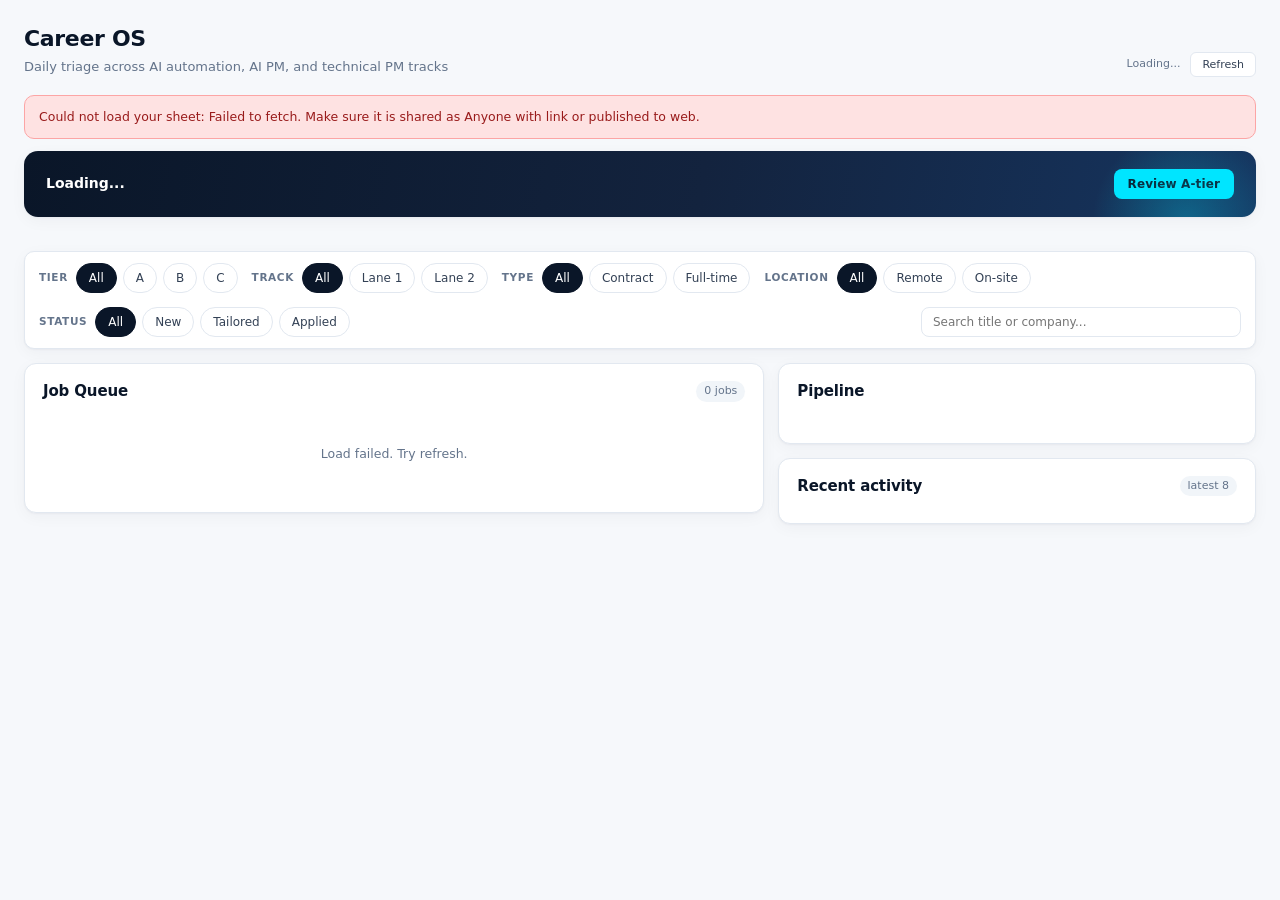
<file: career-os-dashboard.html>
<!DOCTYPE html>
<html lang="en">
<head>
<meta charset="UTF-8">
<meta name="viewport" content="width=device-width, initial-scale=1">
<title>Career OS</title>
<style>
:root{color-scheme:light;--navy:#0A1628;--navy-2:#13233e;--cyan:#00E5FF;--cyan-2:#06b6d4;--amber:#FFB800;--amber-soft:#fef3c7;--bg:#f6f8fb;--card:#fff;--ink:#0A1628;--ink-2:#334155;--ink-3:#64748b;--border:#e2e8f0;--border-2:#cbd5e1;--green:#15803d;--green-soft:#dcfce7;--red:#991b1b;--red-soft:#fee2e2;--shadow:0 1px 2px rgba(10,22,40,.04),0 4px 16px rgba(10,22,40,.04);}
*{box-sizing:border-box;margin:0;padding:0}
body{font-family:-apple-system,"Segoe UI",Inter,system-ui,Arial,sans-serif;font-size:14px;line-height:1.5;padding:22px 24px 32px;background:var(--bg);color:var(--ink)}
a{color:inherit;text-decoration:none}
h1{font-size:22px;font-weight:700;letter-spacing:-0.015em}
h2{font-size:15px;font-weight:600;letter-spacing:-0.01em}
.sub{color:var(--ink-3);font-size:13px;margin-top:2px}
header{display:flex;justify-content:space-between;align-items:flex-end;gap:18px;margin-bottom:18px}
.refresh{font-size:11px;color:var(--ink-3);display:flex;gap:10px;align-items:center;font-variant-numeric:tabular-nums}
.refresh button{font-size:11px;padding:5px 11px;border-radius:6px;border:1px solid var(--border);background:var(--card);color:var(--ink-2);cursor:pointer;font-family:inherit}
.refresh button:hover{border-color:var(--cyan-2);color:var(--cyan-2)}
.banner{position:relative;overflow:hidden;background:linear-gradient(100deg,var(--navy) 0%,var(--navy-2) 55%,#163560 100%);color:#e8f4ff;border-radius:14px;padding:18px 22px;margin-bottom:18px;display:flex;align-items:center;justify-content:space-between;gap:14px;box-shadow:var(--shadow)}
.banner::before{content:"";position:absolute;right:-60px;top:-60px;width:260px;height:260px;background:radial-gradient(closest-side,rgba(0,229,255,.28),transparent 72%);pointer-events:none}
.banner-t{font-size:14px;font-weight:600;color:#fff}
.banner-d{font-size:12px;opacity:.82;margin-top:2px}
.banner button{background:var(--cyan);color:var(--navy);border:none;padding:8px 14px;border-radius:8px;font-size:12px;font-weight:600;cursor:pointer;letter-spacing:0.01em;font-family:inherit}
.banner button:hover{background:#33eaff}
.stats{display:grid;grid-template-columns:repeat(5,1fr);gap:10px;margin-bottom:16px}
.stat{background:var(--card);border:1px solid var(--border);border-radius:10px;padding:14px 16px;box-shadow:var(--shadow)}
.stat-val{font-size:24px;font-weight:700;letter-spacing:-0.02em;font-variant-numeric:tabular-nums}
.stat-lbl{font-size:10.5px;color:var(--ink-3);text-transform:uppercase;letter-spacing:0.07em;margin-top:2px;font-weight:500}
.stat.cyan .stat-val{color:var(--cyan-2)}.stat.amber .stat-val{color:#b45309}
.toolbar{background:var(--card);border:1px solid var(--border);border-radius:10px;padding:11px 14px;display:flex;flex-wrap:wrap;gap:14px;margin-bottom:14px;align-items:center;box-shadow:var(--shadow)}
.group{display:flex;align-items:center;gap:6px}
.group-lbl{font-size:10.5px;color:var(--ink-3);text-transform:uppercase;letter-spacing:0.06em;margin-right:2px;font-weight:600}
.chip{padding:5px 12px;border-radius:999px;font-size:12px;font-weight:500;cursor:pointer;border:1px solid var(--border);background:var(--card);color:var(--ink-2);transition:all .12s;user-select:none;font-family:inherit}
.chip:hover{border-color:var(--cyan-2);color:var(--cyan-2)}
.chip.active{background:var(--navy);color:#fff;border-color:var(--navy)}
.search{margin-left:auto;flex:1;min-width:160px;max-width:320px}
.search input{width:100%;padding:7px 11px;border:1px solid var(--border);border-radius:8px;font-size:12px;font-family:inherit;color:var(--ink);background:#fff}
.search input:focus{outline:none;border-color:var(--cyan-2);box-shadow:0 0 0 3px rgba(6,182,212,.15)}
.grid{display:grid;grid-template-columns:minmax(0,1.55fr) minmax(0,1fr);gap:14px;align-items:start}
.panel{background:var(--card);border:1px solid var(--border);border-radius:12px;padding:16px 18px;box-shadow:var(--shadow)}
.panel-head{display:flex;justify-content:space-between;align-items:center;margin-bottom:10px}
.count-pill{font-size:11px;color:var(--ink-3);font-weight:500;background:#f1f5f9;padding:2px 8px;border-radius:999px}
.job{border:1px solid var(--border);border-radius:10px;padding:13px 14px;margin-bottom:10px;background:var(--card);transition:border-color .15s}
.job:hover{border-color:var(--cyan-2)}
.job-head{display:flex;justify-content:space-between;align-items:start;gap:12px;margin-bottom:6px}
.job-title{font-size:14px;font-weight:600;line-height:1.35}
.job-title a:hover{color:var(--cyan-2)}
.score{font-size:13px;font-weight:700;padding:4px 10px;border-radius:6px;white-space:nowrap;font-variant-numeric:tabular-nums}
.score.a{background:var(--green-soft);color:var(--green)}
.score.b{background:var(--amber-soft);color:#a16207}
.score.c{background:#f1f5f9;color:var(--ink-3)}
.job-meta{font-size:11.5px;color:var(--ink-3);margin-bottom:7px}
.job-meta .sep{color:var(--border-2)}
.job-tags{display:flex;flex-wrap:wrap;gap:4px;margin-bottom:8px}
.tag{font-size:10px;padding:2px 7px;border-radius:4px;background:#eef2ff;color:#3730a3;text-transform:uppercase;letter-spacing:0.04em;font-weight:600}
.tag.lane1{background:#e0f2fe;color:#075985}
.tag.lane2{background:#fef3c7;color:#92400e}
.tag.contract{background:#fce7f3;color:#9d174d}
.tag.remote{background:#d1fae5;color:#065f46}
.tag.red{background:#fee2e2;color:#991b1b}
.rationale{font-size:12px;color:var(--ink-2);line-height:1.55;margin-bottom:9px}
.actions{display:flex;gap:6px;flex-wrap:wrap;align-items:center}
.btn{font-size:11.5px;padding:5px 11px;border-radius:6px;border:1px solid var(--border);background:var(--card);color:var(--ink-2);cursor:pointer;font-weight:500;font-family:inherit;transition:all .12s;text-decoration:none;display:inline-block}
.btn:hover{border-color:var(--cyan-2);color:var(--cyan-2)}
.btn.primary{background:var(--navy);color:#fff;border-color:var(--navy)}
.btn.primary:hover{background:var(--cyan-2);border-color:var(--cyan-2);color:#fff}
.btn:disabled{opacity:0.7;cursor:default}
.btn.green{background:var(--green-soft);color:var(--green);border-color:var(--green)}
.btn.cyan{background:var(--card);color:var(--cyan-2);border-color:var(--cyan-2)}
.btn.amber{background:var(--amber-soft);color:#a16207;border-color:var(--amber)}
.show-more{width:100%;text-align:center;padding:10px;border:1px dashed var(--border-2);border-radius:8px;background:transparent;color:var(--ink-3);font-size:12px;cursor:pointer;font-weight:500;margin-top:4px;font-family:inherit}
.show-more:hover{color:var(--cyan-2);border-color:var(--cyan-2)}
.pipe{display:grid;grid-template-columns:repeat(5,1fr);gap:6px;margin-bottom:14px}
.stage{text-align:center;padding:10px 6px;border:1px solid var(--border);border-radius:8px}
.stage-count{font-size:20px;font-weight:700;font-variant-numeric:tabular-nums}
.stage-lbl{font-size:9.5px;text-transform:uppercase;color:var(--ink-3);letter-spacing:0.06em;margin-top:2px;font-weight:600}
.recent-item{padding:9px 0;border-bottom:1px solid var(--border);display:flex;justify-content:space-between;gap:10px;align-items:start}
.recent-item:last-child{border:none}
.recent-main{min-width:0;flex:1}
.recent-title{font-weight:500;font-size:12.5px;line-height:1.35;white-space:nowrap;overflow:hidden;text-overflow:ellipsis}
.recent-co{color:var(--ink-3);font-size:11px;margin-top:2px}
.recent-status{font-size:9.5px;padding:2px 8px;border-radius:4px;white-space:nowrap;font-weight:600;text-transform:uppercase;letter-spacing:0.04em;height:fit-content}
.status-new{background:#eef2ff;color:#3730a3}
.status-applied{background:#dbeafe;color:#1e40af}
.status-tailored{background:#dcfce7;color:#065f46}
.side{display:flex;flex-direction:column;gap:14px}
.loading{padding:40px;text-align:center;color:var(--ink-3);font-size:13px}
.loading .spinner{display:inline-block;width:16px;height:16px;border:2px solid var(--border);border-top-color:var(--cyan-2);border-radius:50%;animation:spin 0.8s linear infinite;margin-right:8px;vertical-align:middle}
@keyframes spin{to{transform:rotate(360deg)}}
.empty{padding:32px 12px;text-align:center;color:var(--ink-3);font-size:12.5px}
.error{background:var(--red-soft);border:1px solid #fca5a5;border-radius:10px;padding:12px 14px;color:var(--red);font-size:12.5px;margin-bottom:12px}
.hide{display:none !important}
.docs-links{font-size:11px;margin-top:6px;display:flex;gap:8px;flex-wrap:wrap}
.docs-links a{color:var(--cyan-2);text-decoration:underline}
.docs-note{font-size:10.5px;color:var(--ink-3);margin-top:4px}
.docs-issues{font-size:10.5px;color:#a16207;margin-top:4px}
@media(max-width:1100px){.grid{grid-template-columns:1fr}.stats{grid-template-columns:repeat(3,1fr)}}
@media(max-width:640px){.stats{grid-template-columns:repeat(2,1fr)}.pipe{grid-template-columns:repeat(2,1fr)}.banner{flex-direction:column;align-items:flex-start}}
</style>
</head>
<body>

<header>
  <div><h1>Career OS</h1><div class="sub">Daily triage across AI automation, AI PM, and technical PM tracks</div></div>
  <div class="refresh"><span id="ts">Loading...</span><button id="refresh-btn" onclick="load()">Refresh</button></div>
</header>

<div id="err" class="error hide"></div>

<div class="banner">
  <div><div class="banner-t" id="banner-t">Loading...</div><div class="banner-d" id="banner-d"></div></div>
  <button id="jump-a">Review A-tier</button>
</div>

<div class="stats" id="stats"></div>

<div class="toolbar">
  <div class="group"><span class="group-lbl">Tier</span>
    <span class="chip active" data-f="tier" data-v="all">All</span>
    <span class="chip" data-f="tier" data-v="A">A</span>
    <span class="chip" data-f="tier" data-v="B">B</span>
    <span class="chip" data-f="tier" data-v="C">C</span>
  </div>
  <div class="group"><span class="group-lbl">Track</span>
    <span class="chip active" data-f="lane" data-v="all">All</span>
    <span class="chip" data-f="lane" data-v="Lane 1">Lane 1</span>
    <span class="chip" data-f="lane" data-v="Lane 2">Lane 2</span>
  </div>
  <div class="group"><span class="group-lbl">Type</span>
    <span class="chip active" data-f="type" data-v="all">All</span>
    <span class="chip" data-f="type" data-v="contract">Contract</span>
    <span class="chip" data-f="type" data-v="fulltime">Full-time</span>
  </div>
  <div class="group"><span class="group-lbl">Location</span>
    <span class="chip active" data-f="loc" data-v="all">All</span>
    <span class="chip" data-f="loc" data-v="remote">Remote</span>
    <span class="chip" data-f="loc" data-v="onsite">On-site</span>
  </div>
  <div class="group"><span class="group-lbl">Status</span>
    <span class="chip active" data-f="status" data-v="all">All</span>
    <span class="chip" data-f="status" data-v="new">New</span>
    <span class="chip" data-f="status" data-v="tailored">Tailored</span>
    <span class="chip" data-f="status" data-v="applied">Applied</span>
  </div>
  <div class="search"><input type="text" id="q" placeholder="Search title or company..."></div>
</div>

<div class="grid">
  <div>
    <div class="panel">
      <div class="panel-head"><h2 id="qh">Job Queue</h2><span class="count-pill" id="qc">0 jobs</span></div>
      <div id="queue"><div class="loading"><span class="spinner"></span>Loading your jobs...</div></div>
    </div>
  </div>
  <div class="side">
    <div class="panel">
      <div class="panel-head"><h2>Pipeline</h2></div>
      <div class="pipe" id="pipe"></div>
    </div>
    <div class="panel">
      <div class="panel-head"><h2>Recent activity</h2><span class="count-pill">latest 8</span></div>
      <div id="recent"></div>
    </div>
  </div>
</div>

<script>
"use strict";
const SHEET_ID = "1RU6ytBnf5chli_9Q-8O3JsaZQoY2k6LIEEcTr0JQ5xg";
const RAW_INTAKE_GID = "379201316";
const SHEET_CSV = "https://docs.google.com/spreadsheets/d/" + SHEET_ID + "/export?format=csv&gid=" + RAW_INTAKE_GID;
const SHEET_EDIT_URL = "https://docs.google.com/spreadsheets/d/" + SHEET_ID + "/edit#gid=" + RAW_INTAKE_GID;
const WEBHOOK = "https://primary-production-4e894.up.railway.app/webhook/ai-apply";
const TAILORED_FOLDER_URL = "https://drive.google.com/drive/folders/1dft8wBos66oZV5IzPzfFmA0WspEODmK_";
const filters = { tier:"all", lane:"all", type:"all", loc:"all", status:"all", q:"" };
let DATA = null;
let expanded = false;

function $(id){ return document.getElementById(id); }
function esc(s){ return String(s==null?"":s).replace(/[&<>"']/g, c=>({"&":"&amp;","<":"&lt;",">":"&gt;",'"':"&quot;","'":"&#39;"}[c])); }

function parseCSV(text){
  const rows=[]; let cur="", row=[], inQ=false;
  for (let i=0;i<text.length;i++){
    const c=text[i];
    if (inQ){
      if (c==='"' && text[i+1]==='"'){ cur+='"'; i++; }
      else if (c==='"'){ inQ=false; }
      else cur+=c;
    } else {
      if (c==='"') inQ=true;
      else if (c===","){ row.push(cur); cur=""; }
      else if (c==="\n"){ row.push(cur); rows.push(row); row=[]; cur=""; }
      else if (c==="\r"){}
      else cur+=c;
    }
  }
  if (cur.length || row.length){ row.push(cur); rows.push(row); }
  if (!rows.length) return [];
  const headers = rows[0].map(h => String(h||"").trim());
  return rows.slice(1).filter(r => r.length>1 && r.some(v => v && v.trim())).map((r, idx) => {
    const o = { _row: idx + 2 };
    headers.forEach((h,i)=>{ o[h] = (r[i]||"").trim(); });
    return o;
  });
}

function num(v){ const n = parseFloat(v); return isNaN(n) ? 0 : n; }
function tier(j){
  const t = (j.fit_tier || "").trim().toUpperCase();
  if (t) return t;
  const s = num(j.fit_score);
  return s>=85?"A":s>=75?"B":s>=60?"C":"D";
}
function laneOf(j){
  // Prefer explicit lane column; otherwise derive from track code (lane1_* / lane2_* / lane1_contract / lane2_contract)
  const explicit = (j.lane || "").trim();
  if (explicit) return explicit;
  const trk = (j.track || "").trim().toLowerCase();
  if (trk.startsWith("lane1")) return "Lane 1";
  if (trk.startsWith("lane2")) return "Lane 2";
  return "";
}
function applyUrlOf(j){
  const raw = (j.apply_url_raw || "").trim();
  if (raw.startsWith("http")) return raw;
  const main = (j.apply_url || "").trim();
  if (main.startsWith("http")) return main;
  return "";
}
function isRemote(j){
  const v = (j.remote||"").trim().toLowerCase();
  if (v==="true"||v==="yes"||v==="1"||v==="remote") return true;
  return /remote/i.test(j.location||"");
}
function isContract(j){
  if (/contract|contractor|freelance/i.test(j.employment_type||"")) return true;
  return /_contract|_cor\b/i.test(j.track||"");
}
function isFullTime(j){ return /full.?time/i.test(j.employment_type||""); }
function statusOf(j){ return (j.status||"new").trim().toLowerCase(); }

function computeStats(jobs){
  const s = { total: jobs.length, A:0, B:0, C:0, applied:0, phone:0, interview1:0, final:0, offer:0, tailored:0, new:0 };
  jobs.forEach(j => {
    const t = tier(j);
    if (t==="A") s.A++; else if (t==="B") s.B++; else if (t==="C") s.C++;
    const st = statusOf(j);
    if (st==="applied") s.applied++;
    else if (st==="phone"||st==="phone screen") s.phone++;
    else if (st==="interview"||st==="1st interview") s.interview1++;
    else if (st==="final"||st==="onsite") s.final++;
    else if (st==="offer") s.offer++;
    else if (st==="tailored") s.tailored++;
    else if (st==="new"||!st) s.new++;
  });
  return s;
}

async function load(){
  $("refresh-btn").disabled = true;
  $("queue").innerHTML = '<div class="loading"><span class="spinner"></span>Loading your jobs...</div>';
  try {
    const resp = await fetch(SHEET_CSV, { cache: "no-store" });
    if (!resp.ok) throw new Error("HTTP " + resp.status);
    const csv = await resp.text();
    const jobs = parseCSV(csv);
    DATA = { jobs, stats: computeStats(jobs), ts: new Date().toLocaleTimeString() };
    $("ts").textContent = "Updated " + DATA.ts;
    $("err").classList.add("hide");
    renderStats(); renderBanner(); renderPipe(); renderQueue(); renderRecent();
  } catch (err) {
    const e = $("err");
    e.textContent = "Could not load your sheet: " + err.message + ". Make sure it is shared as Anyone with link or published to web.";
    e.classList.remove("hide");
    $("queue").innerHTML = '<div class="empty">Load failed. Try refresh.</div>';
  } finally {
    $("refresh-btn").disabled = false;
  }
}

function renderStats(){
  const s = DATA.stats;
  const cards = [
    {v:s.total, l:"Total classified", cls:"cyan"},
    {v:s.A,     l:"A-tier (85+)",     cls:"cyan"},
    {v:s.B,     l:"B-tier (75-84)",   cls:"amber"},
    {v:s.C,     l:"C-tier (60-74)",   cls:""},
    {v:s.applied, l:"Applied",          cls:""},
  ];
  $("stats").innerHTML = cards.map(c =>
    '<div class="stat '+c.cls+'"><div class="stat-val">'+c.v+'</div><div class="stat-lbl">'+c.l+'</div></div>'
  ).join("");
}

function renderBanner(){
  const s = DATA.stats;
  const topA = DATA.jobs.filter(j=>tier(j)==="A").sort((a,b)=>num(b.fit_score)-num(a.fit_score))[0];
  if (s.A > 0) {
    $("banner-t").textContent = s.A + " A-tier match" + (s.A===1?"":"es") + " need your eyes";
    $("banner-d").textContent = topA ? "Top: " + (topA.title||"") + " @ " + (topA.company||"") + " (fit " + Math.round(num(topA.fit_score)) + ")" : "";
  } else {
    $("banner-t").textContent = "No A-tier matches yet";
    $("banner-d").textContent = "Wait for the next intake run.";
  }
}

function renderPipe(){
  const s = DATA.stats;
  const stages = [
    {c:s.new,        l:"New"},
    {c:s.tailored,   l:"Tailored"},
    {c:s.applied,    l:"Applied"},
    {c:s.phone,      l:"Phone Screen"},
    {c:s.interview1+s.final+s.offer, l:"Interview / Offer"},
  ];
  $("pipe").innerHTML = stages.map(x =>
    '<div class="stage"><div class="stage-count">'+Math.max(0,x.c)+'</div><div class="stage-lbl">'+x.l+'</div></div>'
  ).join("");
}

function tagsFor(j){
  const out = [];
  const L = laneOf(j);
  if (L) out.push({t:L, c: L==="Lane 1"?"lane1":(L==="Lane 2"?"lane2":"")});
  if (isContract(j)) out.push({t:"Contract", c:"contract"});
  if (isRemote(j)) out.push({t:"Remote", c:"remote"});
  if ((j.red_flags||"").trim()) out.push({t:"Red Flag", c:"red"});
  return out;
}

function applyFilters(){
  if (!DATA) return [];
  return DATA.jobs.filter(j => {
    const t = tier(j);
    if (filters.tier !== "all" && t !== filters.tier) return false;
    if (filters.lane !== "all" && laneOf(j) !== filters.lane) return false;
    if (filters.type === "contract" && !isContract(j)) return false;
    if (filters.type === "fulltime" && !isFullTime(j)) return false;
    if (filters.loc === "remote" && !isRemote(j)) return false;
    if (filters.loc === "onsite" && isRemote(j)) return false;
    if (filters.status !== "all" && statusOf(j) !== filters.status) return false;
    if (filters.q) {
      const q = filters.q.toLowerCase();
      const blob = ((j.title||"")+" "+(j.company||"")+" "+(j.fit_tags||"")).toLowerCase();
      if (!blob.includes(q)) return false;
    }
    return true;
  }).sort((a,b)=>num(b.fit_score)-num(a.fit_score));
}

function renderQueue(){
  const rows = applyFilters();
  $("qc").textContent = rows.length + " job" + (rows.length===1?"":"s");
  const el = $("queue");
  if (!rows.length) { el.innerHTML = '<div class="empty">No matches for the current filters.</div>'; return; }
  const LIMIT = 30;
  const shown = expanded ? rows : rows.slice(0, Math.min(LIMIT, rows.length));
  el.innerHTML = shown.map((j, i) => {
    const t = tier(j);
    const url = applyUrlOf(j);
    const titleHtml = url ? '<a href="'+esc(url)+'" target="_blank" rel="noopener">'+esc(j.title||"(untitled)")+'</a>' : esc(j.title||"(untitled)");
    const sal = j.salary_text || (j.salary_min ? ("$"+Math.round(num(j.salary_min)/1000)+"K"+(j.salary_max?" - $"+Math.round(num(j.salary_max)/1000)+"K":"+")) : "");
    const meta = [j.company, j.location, sal, j.employment_type].filter(Boolean).map(esc).join(' <span class="sep">|</span> ');
    const tags = tagsFor(j).map(x=>'<span class="tag '+x.c+'">'+esc(x.t)+'</span>').join("");
    const rat = j.fit_rationale ? '<div class="rationale">'+esc(j.fit_rationale)+'</div>' : "";
    const st = statusOf(j);
    const applied = st === "applied";
    const tailored = st === "tailored";
    const generateLabel = tailored ? "Re-generate docs" : "Generate tailored docs";
    const appliedBtn = applied
      ? '<button class="btn green" disabled>Applied</button>'
      : '<a class="btn" href="'+SHEET_EDIT_URL+'" target="_blank" rel="noopener" title="Open the Career OS sheet to mark applied">Mark applied</a>';
    const openBtn = url ? '<a class="btn" href="'+esc(url)+'" target="_blank" rel="noopener">Open posting</a>' : "";
    return '<div class="job" data-i="'+i+'" data-tier="'+t+'">'
      +'<div class="job-head"><div class="job-title">'+titleHtml+'</div><div class="score '+t.toLowerCase()+'">'+(Math.round(num(j.fit_score))||"--")+'</div></div>'
      +'<div class="job-meta">'+meta+'</div>'
      +'<div class="job-tags">'+tags+'</div>'
      +rat
      +'<div class="actions">'
      +'<button class="btn primary" data-action="generate" data-i="'+i+'">'+generateLabel+'</button>'
      +appliedBtn+openBtn
      +'</div>'
      +'<div class="docs-slot"></div>'
      +'</div>';
  }).join("");
  if (!expanded && rows.length > LIMIT) {
    el.insertAdjacentHTML("beforeend", '<button class="show-more" data-more="1">Show all '+rows.length+' matching jobs</button>');
  }
  el.querySelectorAll('button[data-action="generate"]').forEach(btn => {
    btn.addEventListener("click", () => onGenerate(btn, rows[parseInt(btn.dataset.i,10)]));
  });
  const more = el.querySelector('button[data-more]');
  if (more) more.addEventListener("click", () => { expanded = true; renderQueue(); });
}

function renderRecent(){
  const recent = [...DATA.jobs]
    .filter(j => j.classified_at)
    .sort((a,b) => (b.classified_at||"").localeCompare(a.classified_at||""))
    .slice(0, 8);
  $("recent").innerHTML = recent.map(j => {
    const s = statusOf(j) || "new";
    const cls = "status-" + (["new","applied","tailored"].indexOf(s)>=0 ? s : "new");
    return '<div class="recent-item">'
      +'<div class="recent-main">'
      +'<div class="recent-title" title="'+esc(j.title||"")+'">'+esc((j.title||"").substring(0,60))+'</div>'
      +'<div class="recent-co">'+esc(j.company||"")+' &middot; fit '+Math.round(num(j.fit_score))+'</div>'
      +'</div>'
      +'<div class="recent-status '+cls+'">'+esc(s)+'</div>'
      +'</div>';
  }).join("") || '<div class="empty">No recent activity.</div>';
}

async function onGenerate(btn, job){
  if (!job) return;
  const slot = btn.closest(".job").querySelector(".docs-slot");
  slot.innerHTML = "";
  const original = btn.textContent;
  btn.disabled = true;
  btn.textContent = "Tailoring... (~2 min)";
  const payload = {
    job_title: job.title || "",
    company: job.company || "",
    job_description: job.fit_rationale || job.job_description || "",
    tailored_angle: job.fit_tags || laneOf(job) || "",
    apply_url: applyUrlOf(job),
    sheet_row: job._row || 999
  };
  let resp, body = "";
  try {
    resp = await fetch(WEBHOOK, { method:"POST", headers:{"Content-Type":"application/json"}, body: JSON.stringify(payload) });
    body = await resp.text();
  } catch (err) {
    btn.disabled = false; btn.textContent = original;
    slot.innerHTML = '<div class="docs-issues">Network error: '+esc(err.message)+'</div>';
    return;
  }
  if (resp.ok) {
    let data = {};
    try { data = JSON.parse(body); } catch (e) {}
    const passed = !!data.ok;
    const issues = data.issues || [];
    btn.classList.remove("primary"); btn.classList.add(passed ? "green" : "amber");
    btn.textContent = passed ? "Docs ready" : "Docs ready (flagged)";
    const folder = data.folder_id ? "https://drive.google.com/drive/folders/"+data.folder_id : TAILORED_FOLDER_URL;
    const cover = data.cover_file_id ? "https://drive.google.com/file/d/"+data.cover_file_id+"/view" : "";
    const resume = data.resume_file_id ? "https://drive.google.com/file/d/"+data.resume_file_id+"/view" : "";
    const links = '<div class="docs-links">'
      + '<a href="'+esc(folder)+'" target="_blank">Open folder</a>'
      + (cover ? '<a href="'+esc(cover)+'" target="_blank">Cover letter</a>' : "")
      + (resume ? '<a href="'+esc(resume)+'" target="_blank">Resume</a>' : "")
      + '</div>';
    const issueHtml = (!passed && issues.length) ? '<div class="docs-issues">Critic flagged: '+esc(issues.slice(0,3).join("; "))+(issues.length>3?" ...":"")+'</div>' : "";
    slot.innerHTML = links + issueHtml;
  } else if (resp.status === 500 && body.indexOf('"No item to return was found"') !== -1) {
    btn.classList.remove("primary"); btn.classList.add("cyan");
    btn.textContent = "Processing...";
    slot.innerHTML = '<div class="docs-links"><a href="'+TAILORED_FOLDER_URL+'" target="_blank">Open Tailored Output</a></div>'
      + '<div class="docs-note">Webhook returned early but the worker is still running. Folder will appear in 1 to 2 minutes.</div>';
  } else {
    btn.disabled = false; btn.textContent = original;
    slot.innerHTML = '<div class="docs-issues">HTTP '+resp.status+': '+esc(body.slice(0,300) || resp.statusText)+'</div>';
  }
}

document.querySelectorAll(".chip").forEach(chip => chip.addEventListener("click", () => {
  const f = chip.dataset.f, v = chip.dataset.v;
  document.querySelectorAll('.chip[data-f="'+f+'"]').forEach(c => c.classList.remove("active"));
  chip.classList.add("active");
  filters[f] = v;
  expanded = false;
  if (DATA) renderQueue();
}));
$("q").addEventListener("input", e => {
  filters.q = e.target.value.trim();
  expanded = false;
  if (DATA) renderQueue();
});
$("jump-a").addEventListener("click", () => {
  document.querySelector('.chip[data-f="tier"][data-v="A"]').click();
  $("queue").scrollIntoView({behavior:"smooth", block:"start"});
});

load();
</script>
</body>
</html>
</file>
